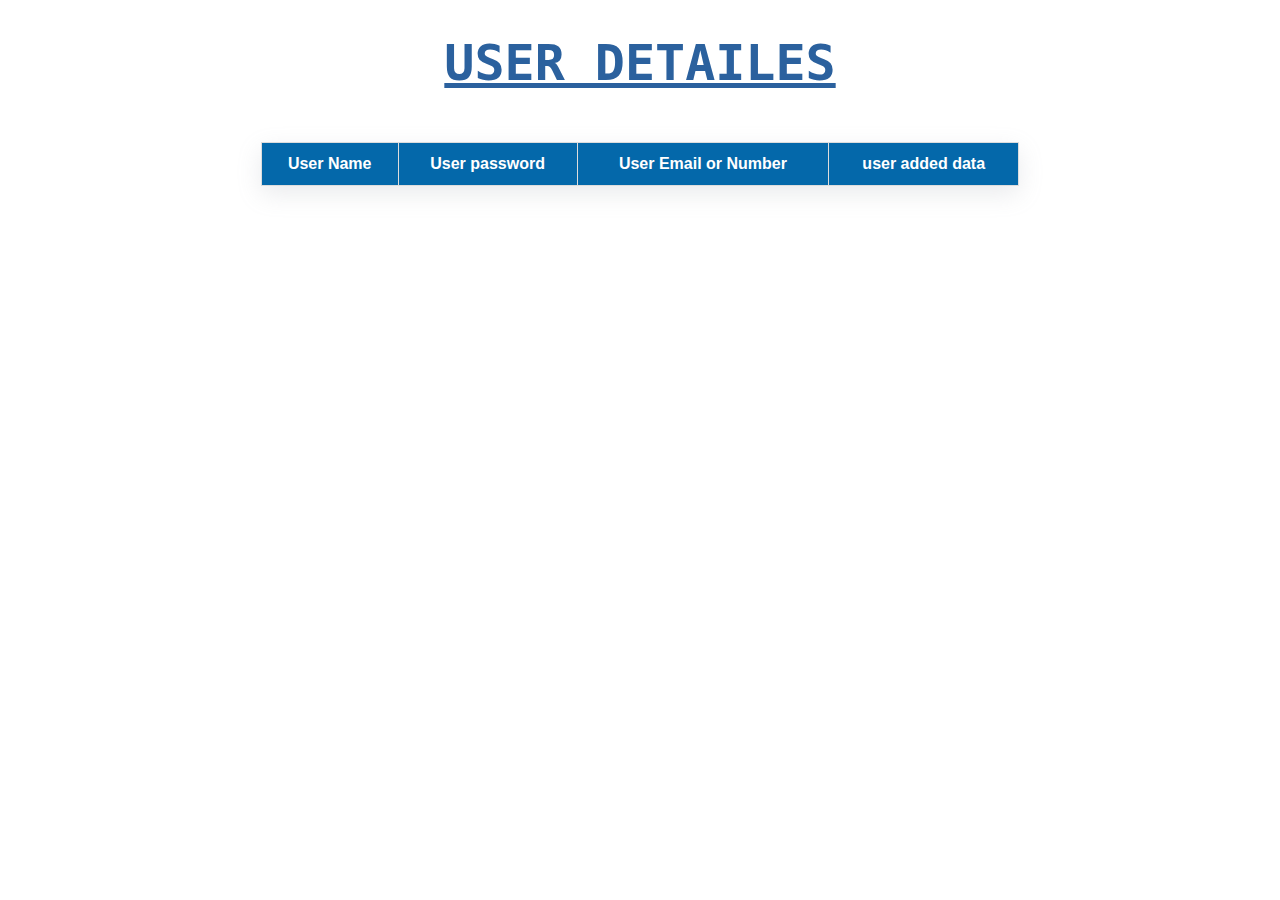
<file: adminlogin.html>
<!DOCTYPE html>
<html lang="en">
<head>
    <meta charset="UTF-8">
    <meta http-equiv="X-UA-Compatible" content="IE=edge">
    <meta name="viewport" content="width=device-width, initial-scale=1.0">
    <title>Document</title>
    <link rel="stylesheet" href="./main.css"/>
    
</head>
<body>
    <h1 id="user">User Detailes</h1>
    <table>
        <thead>
            <tr>
                <th>User Name</th>
                <th  > User password</th>
                <th >User Email or Number </th>
                <th>user added data</th>
            </tr>
            
            
        </thead>
        <tbody></tbody>
    </table>
</body>
</html>
<script>
    
   let str1=[]
    var data = JSON.parse(localStorage.getItem("data"));
    
    console.log(data.dob)
            let tr1 =document.createElement("tr");
            
            let td1=document.createElement("td");
            td1.innerHTML=data.user.dob
            
            let td2=document.createElement("td");
            td2.innerHTML=data.dob

            
            let td3=document.createElement("td");
            td3.innerHTML=data.dob


            
            let td4=document.createElement("td");
            td4.innerHTML=data.dob

           
            tr1.append(td1,td2,td3,td4);
           
            document.querySelector("tbody").append(tr1)
           
            


       
       
        
</script>
</file>
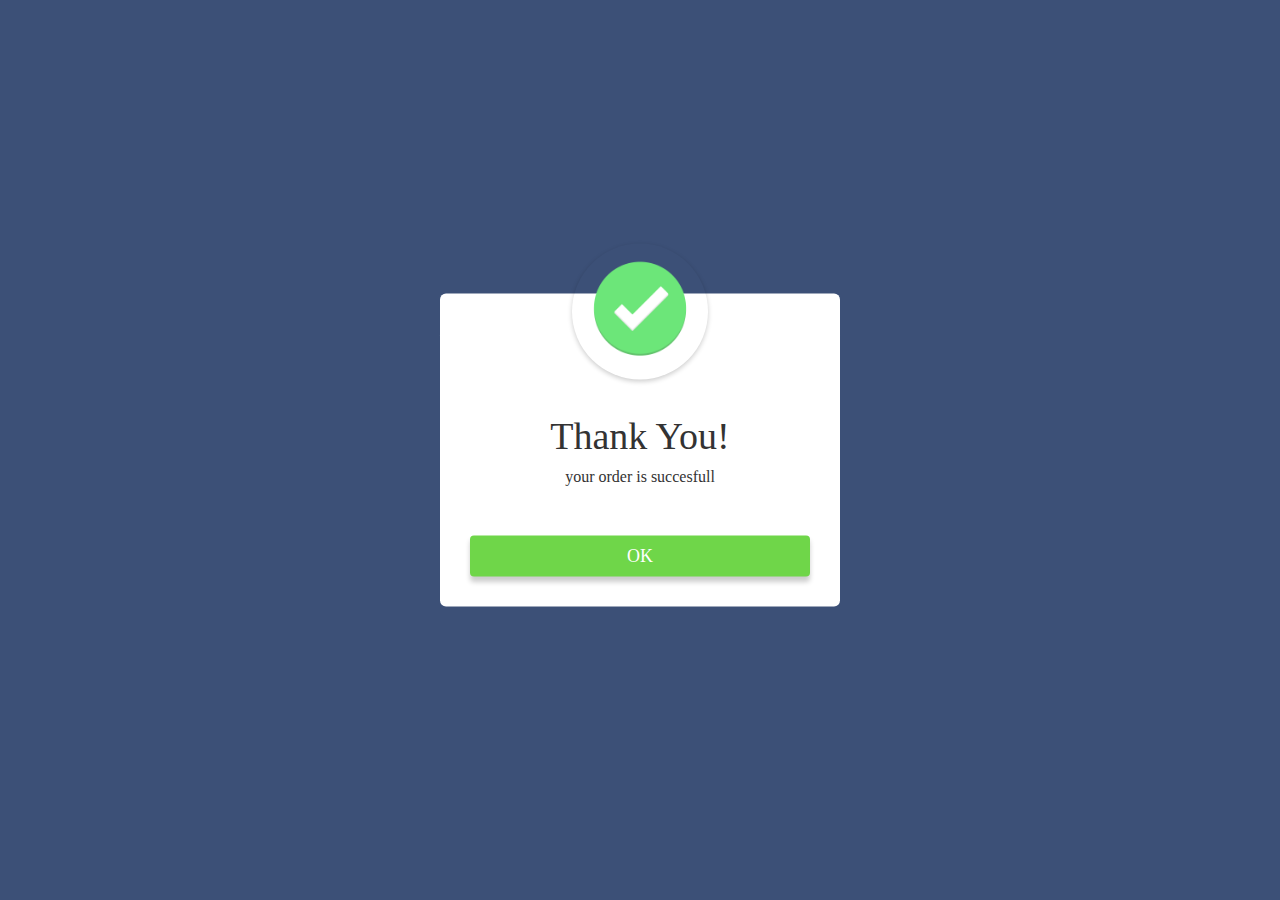
<file: btn.html>
<!DOCTYPE html>
<html lang="en">
<head>
    <meta charset="UTF-8">
    <meta http-equiv="X-UA-Compatible" content="IE=edge">
    <meta name="viewport" content="width=device-width, initial-scale=1.0">
    <title>Document</title>
    <style>
        *{
            margin: 0;
            padding: 0;
            box-sizing: border-box;
            font-family: 'poppins', 'sans-serif';
        }
        .container{
            width: 100%;
            height: 100vh; 
            background: #3c5077;
            align-items: center;
            justify-content: center;
        }
        .popup{
            width: 400px;
            background: #fff;
            border-radius: 6px;
            position: absolute;
            top: 50%;
            left: 50%;
            transform: translate(-50%,-50%) ;
            text-align: center;
            padding: 0 30px 30px;
            color: #333;
            
            
        }
        
        img{
            width: 40%;
            margin-top: -50px;
            border-radius: 50%;
            box-shadow: 0 2px 5px rgba(0, 0, 0, 0.2);
        }
        .popup h2{
            font-size: 38px;
            font-weight: 500;
            margin: 30px 0 10px;
        }.popup button{
            width: 100%;
            margin-top: 50px;
            padding: 10px 0;
            background: #6fd649;
            color: #fff;
            border: 0;
            outline: none;
            font-size: 18px;
            border-radius: 4px;
            cursor: pointer;
            box-shadow: 0 5px 5px rgba(0, 0, 0, 0.2);
        }
    </style>
</head>
<body>
   <div class="container">
    <div class="popup" id="popup">
        <img src="./ok-gbe5e040a7_1280.png" alt="">
        <h2>Thank You!</h2>
        <p>your order is succesfull </p>
        <button type="button" onclick="closepopup()">OK</button>
    </div>
   </div>
   
    
</body>
</html>
<script>
    function closepopup(){
        window.location.href="loggedIn.html"
    }
</script>
</file>
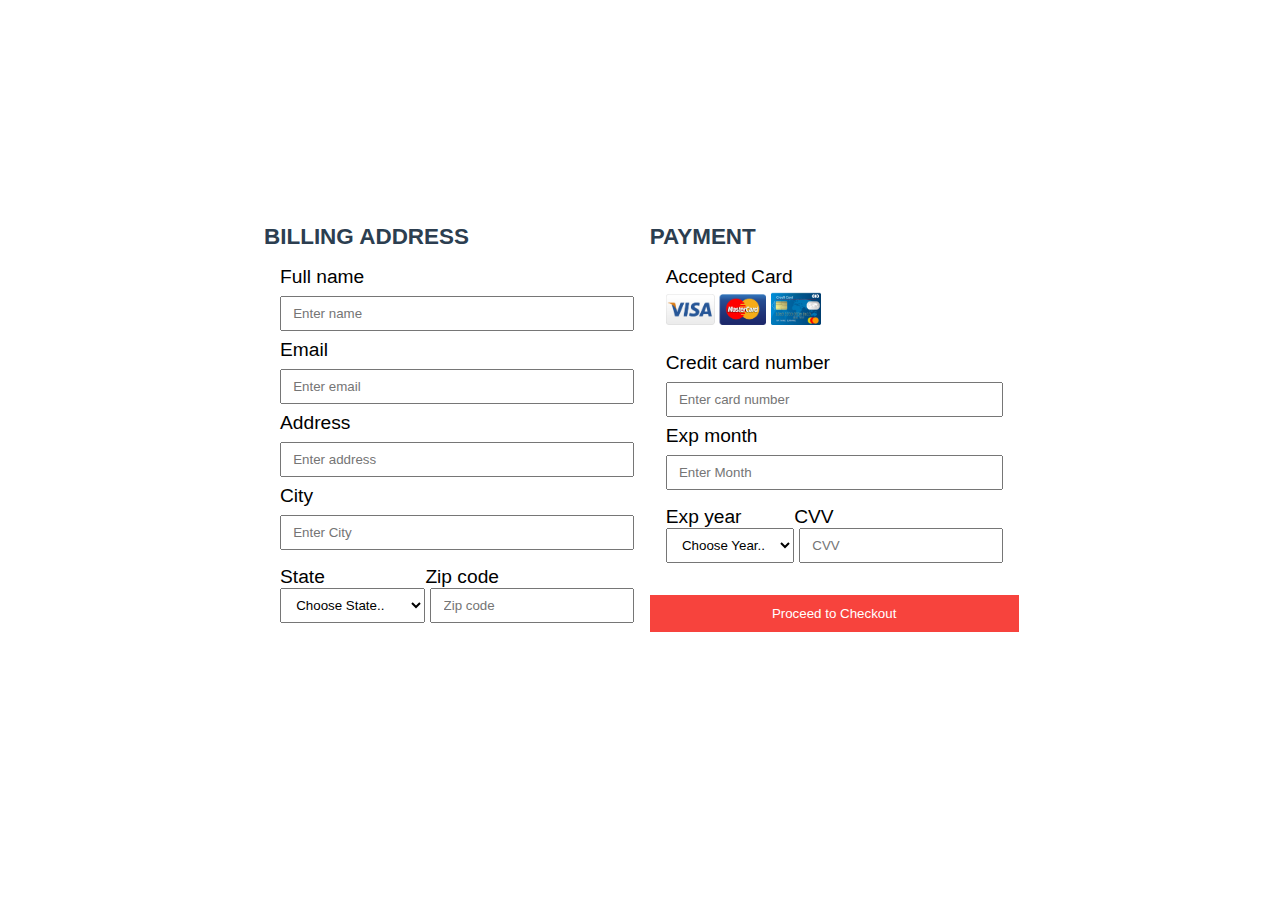
<file: payment.html>
<!DOCTYPE html>
<html>
<head>
	<meta charset="utf-8">
	<meta name="viewport" content="width=device-width, initial-scale=1">
	<title>Payment</title>
	<link rel="stylesheet" type="text/css" href="./payment.css">
</head>
<body>
<header>
	<div class="container">
		<div class="left">
			<h3>BILLING ADDRESS</h3>
			<form>
				Full name
				<input type="text" name="" placeholder="Enter name">
				Email
				<input type="text" name="" placeholder="Enter email">

				Address
				<input type="text" name="" placeholder="Enter address">
				
				City
				<input type="text" name="" placeholder="Enter City">
				<div id="zip">
					<label>
						State
						<select>
							<option>Choose State..</option>
							<option>Rajasthan</option>
							<option>Hariyana</option>
							<option>Uttar Pradesh</option>
							<option>Madhya Pradesh</option>
                            <option>West Bengal</option>
						</select>
					</label>
						<label>
						Zip code
						<input type="number" name="" placeholder="Zip code">
					</label>
				</div>
			</form>
		</div>
		<div class="right">
			<h3>PAYMENT</h3>
			<form>
				Accepted Card <br>
				<img src="./card1.png" width="100">
				<img src="./card2.png" width="50">
				<br><br>

				Credit card number
			<input type="text" name="" placeholder="Enter card number">
				
				Exp month
				<input type="text" name="" placeholder="Enter Month">
				<div id="zip">
					<label>
						Exp year
						<select>
							<option>Choose Year..</option>
							<option>2022</option>
							<option>2023</option>
							<option>2024</option>
							<option>2025</option>
						</select>
					</label>
						<label>
						CVV
						<input type="number" name="" placeholder="CVV">
					</label>
				</div>
			</form>
			<input onclick="openpopup()" type="submit" name="" value="Proceed to Checkout">
		</div>
	</div>
</header>
</body>
</html>
<!-- <script src="./btn.js"></script> -->
<script>
    function openpopup(){
        window.location.href="btn.html"
    }
</script>
</file>
<file: main.css>
div {
    display: flex;
    justify-content: space-around;
  }
  table {
    margin: 0 auto;
    margin-top: 50px;
    width: 30%;
    box-shadow: rgba(149, 157, 165, 0.2) 0px 8px 24px;
    padding: 30px;
  }
  
  
  
  label {
    font-size: 20px;
  }
  
  table {
    font-family: Arial, Helvetica, sans-serif;
    border-collapse: collapse;
    width: 60%;
    margin: auto;
    margin-top: 50px;
    text-align: center;
  }
  
  table td,
  table th {
    border: 1px solid #ddd;
    padding: 8px;
    text-align: center;
  }
  
  table tr:nth-child(even) {
    background-color: #8caacf;
  }
  
  table tr:hover {
    background-color: #ddd;
  }
  
  table th {
    padding-top: 12px;
    padding-bottom: 12px;
    text-align: left;
    background-color: #0468aa;
    color: white;
    text-align: center;
  }
  
  * {
    box-sizing: border-box;
  }
  
  input[type="text"],
  select,
  textarea {
    width: 100%;
    padding: 12px;
    border: 1px solid #ccc;
    border-radius: 4px;
    box-sizing: border-box;
    margin-top: 6px;
    margin-bottom: 16px;
    resize: vertical;
  }
  
  input[type="submit"] {
    background-color: #2b619e;
    color: white;
    padding: 12px 20px;
    border: none;
    border-radius: 20px;
    cursor: pointer;
    width: 100%;
    font-size: 20px;
  }
  
  input[type="submit"]:hover {
    background-color: #3973b6;
  }
  
  h1 {
    text-align: center;
    font-size: 50px;
    text-transform: uppercase;
    font-family: monospace;
    color: #2b619e;
    text-decoration: underline;
  }
</file>
<file: payment.css>
*{padding:0; margin:0; box-sizing: border-box; font-family:sans-serif;}
header{
	width: 100vw;
	min-height: 100vh;
	
	font-size: 1.2rem;
	display: flex;
	justify-content: center;
	align-items: center;
}
.container{
	background: white;
	max-width: 800px;
	min-height: 500px;
	display: flex;
	justify-content:space-between;
	align-items: flex-start;
	padding: 0.5rem 1.5rem;
}
.left{
	flex-basis: 50%;
}
.right{
	flex-basis: 50%;
}
form{
	padding: 1rem;
}

h3{
	margin-top: 1rem;
	color:#2c3e50;
	}

form input[type="text"]{
	width: 100%;
	padding: 0.5rem 0.7rem;
	margin: 0.5rem 0;
	outline: none;
}

#zip{
	display: flex;
	margin-top: 0.5rem;
}
#zip select{
	padding: 0.5rem 0.7rem;
}
#zip input[type="number"]{
	padding: 0.5rem 0.7rem;
	margin-left: 5px;	
}
input[type="submit"]{
	width: 100%;
	padding: 0.7rem 1.5rem;
	background: #f7433d;
	color: white;
	border: none;
	outline: none;
	margin-top: 1rem;
	cursor: pointer;
}

input[type="submit"]:hover{
	background: #2c3e50;
}
</file>
